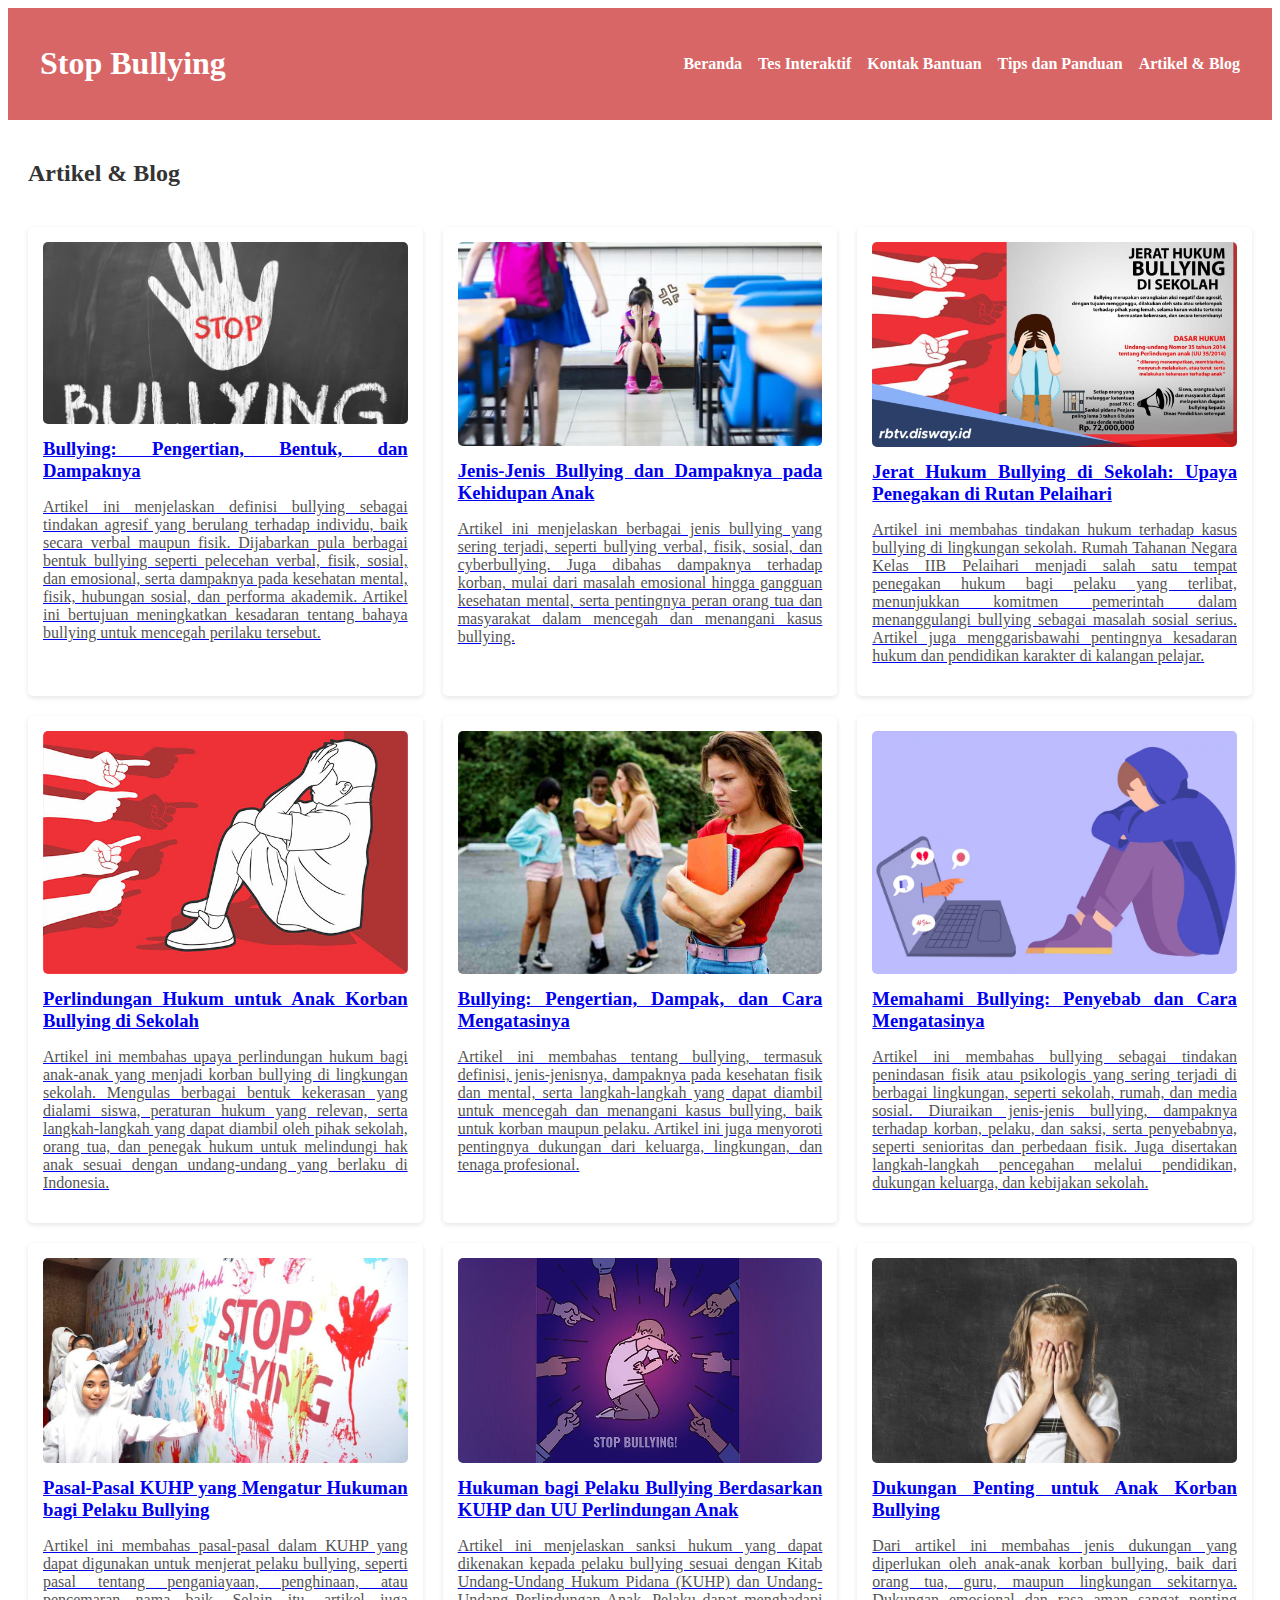
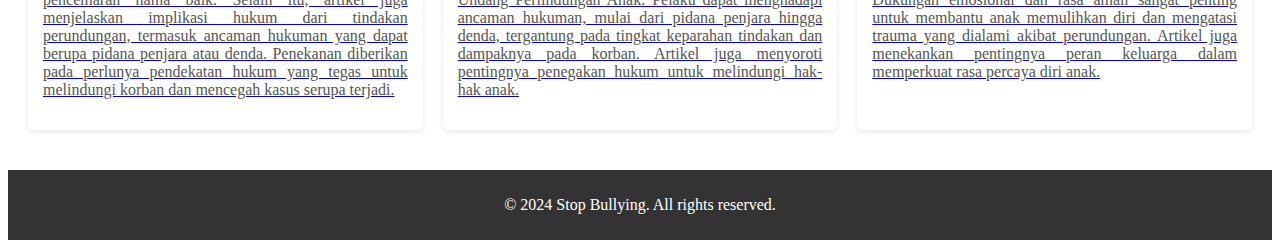
<file: articles.html>
<!DOCTYPE html>
<html lang="id">
  <head>
    <meta charset="UTF-8" />
    <meta name="viewport" content="width=device-width, initial-scale=1.0" />
    <title>Artikel Bullying</title>
    <link rel="stylesheet" href="articles.css" />
  </head>
  <body>
    <!-- Navbar -->
    <header>
      <nav>
        <h1>Stop Bullying</h1>
        <ul>
          <li><a href="index.html">Beranda</a></li>
          <li><a href="interactive-test.html">Tes Interaktif</a></li>
          <li><a href="help-contact.html">Kontak Bantuan</a></li>
          <li><a href="tips-guides.html">Tips dan Panduan</a></li>
          <li><a href="articles.html">Artikel & Blog</a></li>
        </ul>
      </nav>
    </header>

    <!-- Articles Section -->
    <main id="articles">
      <h2>Artikel & Blog</h2>
      <div class="card-container">
        <!-- Card 1 -->
        <div class="card">
          <a
            href="https://umsu.ac.id/berita/bullying-bentuk-dan-dampaknya/"
            target="_blank"
          >
            <img
              src="bullying-bentuk-dan-dampaknya.jpg"
              alt="Bullying: Bentuk dan Dampak"
            />
            <h3>Bullying: Pengertian, Bentuk, dan Dampaknya</h3>
            <p>
              Artikel ini menjelaskan definisi bullying sebagai tindakan agresif
              yang berulang terhadap individu, baik secara verbal maupun fisik.
              Dijabarkan pula berbagai bentuk bullying seperti pelecehan verbal,
              fisik, sosial, dan emosional, serta dampaknya pada kesehatan
              mental, fisik, hubungan sosial, dan performa akademik. Artikel ini
              bertujuan meningkatkan kesadaran tentang bahaya bullying untuk
              mencegah perilaku tersebut.
            </p>
          </a>
        </div>
        <!-- Card 2 -->
        <div class="card">
          <a
            href="https://www.orami.co.id/magazine/jenis-bullying"
            target="_blank"
          >
            <img
              src="bullying_NHTs32v.width-800.format-webp.jpg"
              alt="Jenis Bullying"
            />
            <h3>Jenis-Jenis Bullying dan Dampaknya pada Kehidupan Anak</h3>
            <p>
              Artikel ini menjelaskan berbagai jenis bullying yang sering
              terjadi, seperti bullying verbal, fisik, sosial, dan
              cyberbullying. Juga dibahas dampaknya terhadap korban, mulai dari
              masalah emosional hingga gangguan kesehatan mental, serta
              pentingnya peran orang tua dan masyarakat dalam mencegah dan
              menangani kasus bullying.
            </p>
          </a>
        </div>
        <!-- Card 3 -->
        <div class="card">
          <a
            href="https://sippn.menpan.go.id/berita/97445/rumah-tahanan-negara-kelas-iib-pelaihari/jerat-hukum-bullying-di-sekolah"
            target="_blank"
          >
            <img
              src="54a23d064f99fb2398d7eb53e0613977.jpeg"
              alt="Jerat Hukum Bullying"
            />
            <h3>
              Jerat Hukum Bullying di Sekolah: Upaya Penegakan di Rutan
              Pelaihari
            </h3>
            <p>
              Artikel ini membahas tindakan hukum terhadap kasus bullying di
              lingkungan sekolah. Rumah Tahanan Negara Kelas IIB Pelaihari
              menjadi salah satu tempat penegakan hukum bagi pelaku yang
              terlibat, menunjukkan komitmen pemerintah dalam menanggulangi
              bullying sebagai masalah sosial serius. Artikel juga
              menggarisbawahi pentingnya kesadaran hukum dan pendidikan karakter
              di kalangan pelajar.
            </p>
          </a>
        </div>
        <!-- Card 4 -->
        <div class="card">
          <a
            href="https://kaltimkita.com/detailpost/perlindungan-hukum-terhadap-anak-sebagai-korban-bullying-di-sekolah"
            target="_blank"
          >
            <img
              src="lt59e87b302b7a2.jpg"
              alt="Perlindungan Hukum untuk Anak"
            />
            <h3>Perlindungan Hukum untuk Anak Korban Bullying di Sekolah</h3>
            <p>
              Artikel ini membahas upaya perlindungan hukum bagi anak-anak yang
              menjadi korban bullying di lingkungan sekolah. Mengulas berbagai
              bentuk kekerasan yang dialami siswa, peraturan hukum yang relevan,
              serta langkah-langkah yang dapat diambil oleh pihak sekolah, orang
              tua, dan penegak hukum untuk melindungi hak anak sesuai dengan
              undang-undang yang berlaku di Indonesia.
            </p>
          </a>
        </div>
        <!-- Card 5 -->
        <div class="card">
          <a
            href="https://doktersehat.com/informasi/kesehatan-umum/bullying/"
            target="_blank"
          >
            <img
              src="apa-itu-bullying-doktersehat.jpg"
              alt="Bullying dan Kesehatan"
            />
            <h3>Bullying: Pengertian, Dampak, dan Cara Mengatasinya</h3>
            <p>
              Artikel ini membahas tentang bullying, termasuk definisi,
              jenis-jenisnya, dampaknya pada kesehatan fisik dan mental, serta
              langkah-langkah yang dapat diambil untuk mencegah dan menangani
              kasus bullying, baik untuk korban maupun pelaku. Artikel ini juga
              menyoroti pentingnya dukungan dari keluarga, lingkungan, dan
              tenaga profesional.
            </p>
          </a>
        </div>
        <!-- Card 6 -->
        <div class="card">
          <a
            href="https://katadata.co.id/berita/nasional/61d314fbc28b2/memahami-bullying-penyebab-dan-cara-mengatasinya"
            target="_blank"
          >
            <img
              src="Bullying-2022_01_03-16_58_27_b2683a7528e18e49fbee9f2c4c59d9eb_960x640_thumb.jpg"
              alt="Memahami Bullying"
            />
            <h3>Memahami Bullying: Penyebab dan Cara Mengatasinya</h3>
            <p>
              Artikel ini membahas bullying sebagai tindakan penindasan fisik
              atau psikologis yang sering terjadi di berbagai lingkungan,
              seperti sekolah, rumah, dan media sosial. Diuraikan jenis-jenis
              bullying, dampaknya terhadap korban, pelaku, dan saksi, serta
              penyebabnya, seperti senioritas dan perbedaan fisik. Juga
              disertakan langkah-langkah pencegahan melalui pendidikan, dukungan
              keluarga, dan kebijakan sekolah.
            </p>
          </a>
        </div>
        <!-- Card 7 -->
        <div class="card">
          <a
            href="https://tirto.id/daftar-pasal-kuhp-yang-bisa-menjerat-menghukum-pelaku-bullying-gzy9#google_vignette"
            target="_blank"
          >
            <img
              src="kampanye-stop-bullying-antarafoto-_ratio-16x9.jpg"
              alt="Pasal KUHP Terkait Bullying"
            />
            <h3>Pasal-Pasal KUHP yang Mengatur Hukuman bagi Pelaku Bullying</h3>
            <p>
              Artikel ini membahas pasal-pasal dalam KUHP yang dapat digunakan
              untuk menjerat pelaku bullying, seperti pasal tentang
              penganiayaan, penghinaan, atau pencemaran nama baik. Selain itu,
              artikel juga menjelaskan implikasi hukum dari tindakan
              perundungan, termasuk ancaman hukuman yang dapat berupa pidana
              penjara atau denda. Penekanan diberikan pada perlunya pendekatan
              hukum yang tegas untuk melindungi korban dan mencegah kasus serupa
              terjadi.
            </p>
          </a>
        </div>
        <div class="card">
          <a
            href="https://www.tempo.co/hukum/hukuman-bagi-pelaku-bullying-berdasarkan-kuhp-dan-uu-perlindungan-anak-84511"
            target="_blank"
          >
            <img src="914256_720.jpg" alt="Pasal KUHP Terkait Bullying" />
            <h3>
              Hukuman bagi Pelaku Bullying Berdasarkan KUHP dan UU Perlindungan
              Anak
            </h3>
            <p>
              Artikel ini menjelaskan sanksi hukum yang dapat dikenakan kepada
              pelaku bullying sesuai dengan Kitab Undang-Undang Hukum Pidana
              (KUHP) dan Undang-Undang Perlindungan Anak. Pelaku dapat
              menghadapi ancaman hukuman, mulai dari pidana penjara hingga
              denda, tergantung pada tingkat keparahan tindakan dan dampaknya
              pada korban. Artikel juga menyoroti pentingnya penegakan hukum
              untuk melindungi hak-hak anak.
            </p>
          </a>
        </div>
        <div class="card">
          <a
            href="https://www.haibunda.com/parenting/20171106063420-62-9064/dukungan-seperti-ini-penting-bagi-anak-yang-jadi-korban-bullying"
            target="_blank"
          >
            <img
              src="79a4054b-1f34-476b-9314-ed4213068984_169.jpg"
              alt="Pasal KUHP Terkait Bullying"
            />
            <h3>Dukungan Penting untuk Anak Korban Bullying</h3>
            <p>
              Dari artikel ini membahas jenis dukungan yang diperlukan oleh
              anak-anak korban bullying, baik dari orang tua, guru, maupun
              lingkungan sekitarnya. Dukungan emosional dan rasa aman sangat
              penting untuk membantu anak memulihkan diri dan mengatasi trauma
              yang dialami akibat perundungan. Artikel juga menekankan
              pentingnya peran keluarga dalam memperkuat rasa percaya diri anak.
            </p>
          </a>
        </div>
      </div>
    </main>

    <!-- Footer -->
    <footer>
      <p>&copy; 2024 Stop Bullying. All rights reserved.</p>
    </footer>
  </body>
</html>
</file>
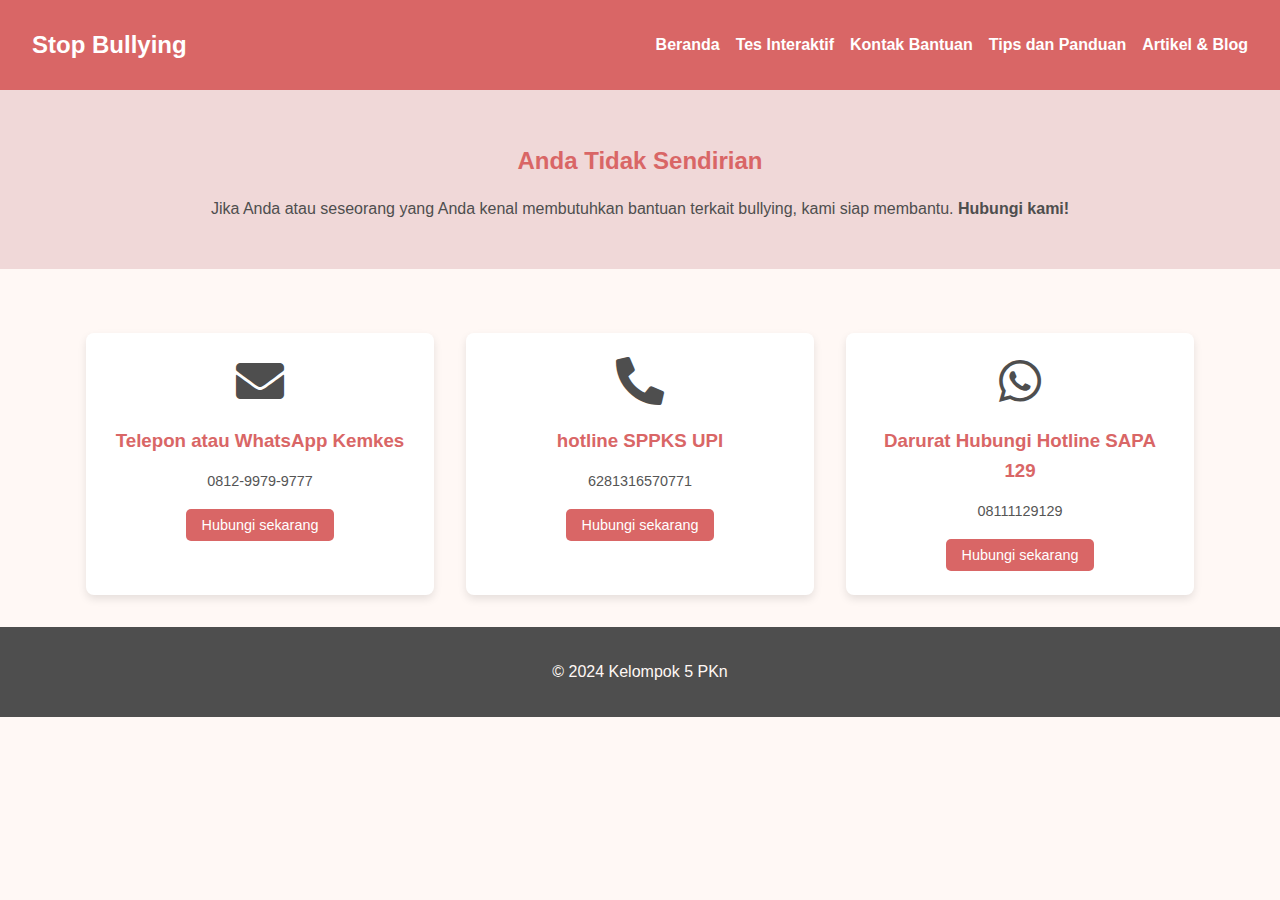
<file: help-contact.html>
<!DOCTYPE html>
<html lang="en">
<head>
    <meta charset="UTF-8">
    <meta name="viewport" content="width=device-width, initial-scale=1.0">
    <title>Kontak Bantuan</title>
    <link rel="stylesheet" href="help-contact.css">
    <!-- Tambahkan CDN FontAwesome -->
    <link rel="stylesheet" href="https://cdnjs.cloudflare.com/ajax/libs/font-awesome/5.15.4/css/all.min.css">
</head>
<body>
    <!-- Navbar -->
    <header>
        <nav>
            <h1>Stop Bullying</h1>
            <ul>
                <li><a href="index.html">Beranda</a></li>
                <li><a href="interactive-test.html">Tes Interaktif</a></li>
                <li><a href="help-contact.html">Kontak Bantuan</a></li>
                <li><a href="tips-guides.html">Tips dan Panduan</a></li>
                <li><a href="articles.html">Artikel & Blog</a></li>
            </ul>
        </nav>
    </header>

    <!-- Hero Section -->
    <section id="hero">
        <h2>Anda Tidak Sendirian</h2>
        <p>Jika Anda atau seseorang yang Anda kenal membutuhkan bantuan terkait bullying, kami siap membantu. <b>Hubungi kami!</b></p>
    </section>

    <!-- Contact Section -->
    <section id="contact">
        <div class="contact-grid">
            <div class="contact-item">
                <!-- Menggunakan ikon email FontAwesome -->
                <i class="fas fa-envelope fa-3x"></i>
                <h3>Telepon atau WhatsApp Kemkes</h3>
                <p>0812-9979-9777</p>
                <button onclick="window.open('https://wa.me/6281299799777')">Hubungi sekarang</button>
            </div>
            <div class="contact-item">
                <!-- Menggunakan ikon telepon FontAwesome -->
                <i class="fas fa-phone-alt fa-3x"></i>
                <h3>hotline SPPKS UPI</h3>
                <p>6281316570771</p>
                <button onclick="window.open('https://wa.me/6281316570771')">Hubungi sekarang</button>
            </div>
            <div class="contact-item">
                <!-- Menggunakan ikon WhatsApp FontAwesome -->
                <i class="fab fa-whatsapp fa-3x"></i>
                <h3>Darurat Hubungi Hotline SAPA 129</h3>
                <p>08111129129</p>
                <button onclick="window.open('https://wa.me/628111129129')">Hubungi sekarang</button>
            </div>
        </div>
    </section>

    <!-- Footer -->
    <footer>
        <p>&copy; 2024 Kelompok 5 PKn</p>
    </footer>

    <script>
        // Copy contact information to clipboard
        function copyToClipboard(text) {
            navigator.clipboard.writeText(text).then(() => {
                alert(`Kontak "${text}" berhasil disalin ke clipboard.`);
            }).catch(err => {
                console.error('Gagal menyalin teks ke clipboard:', err);
            });
        }
    </script>
</body>
</html>
</file>
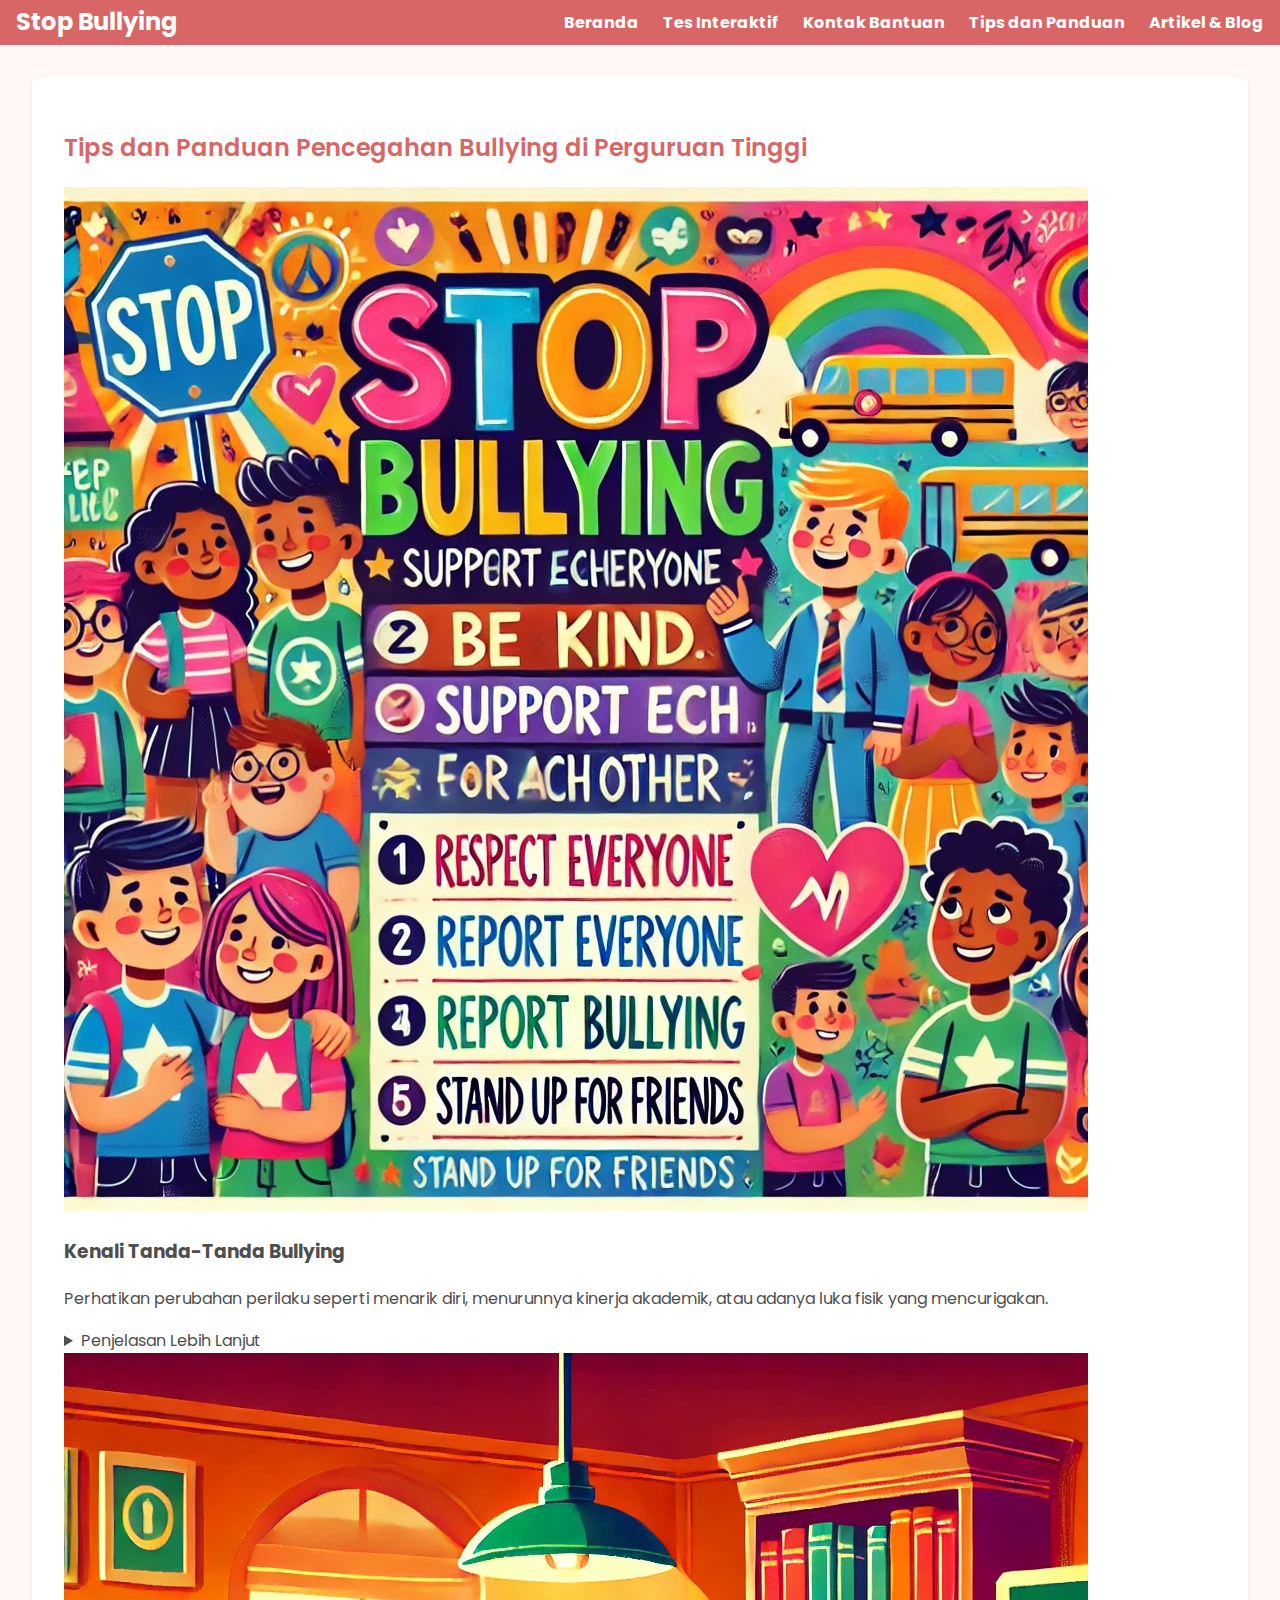
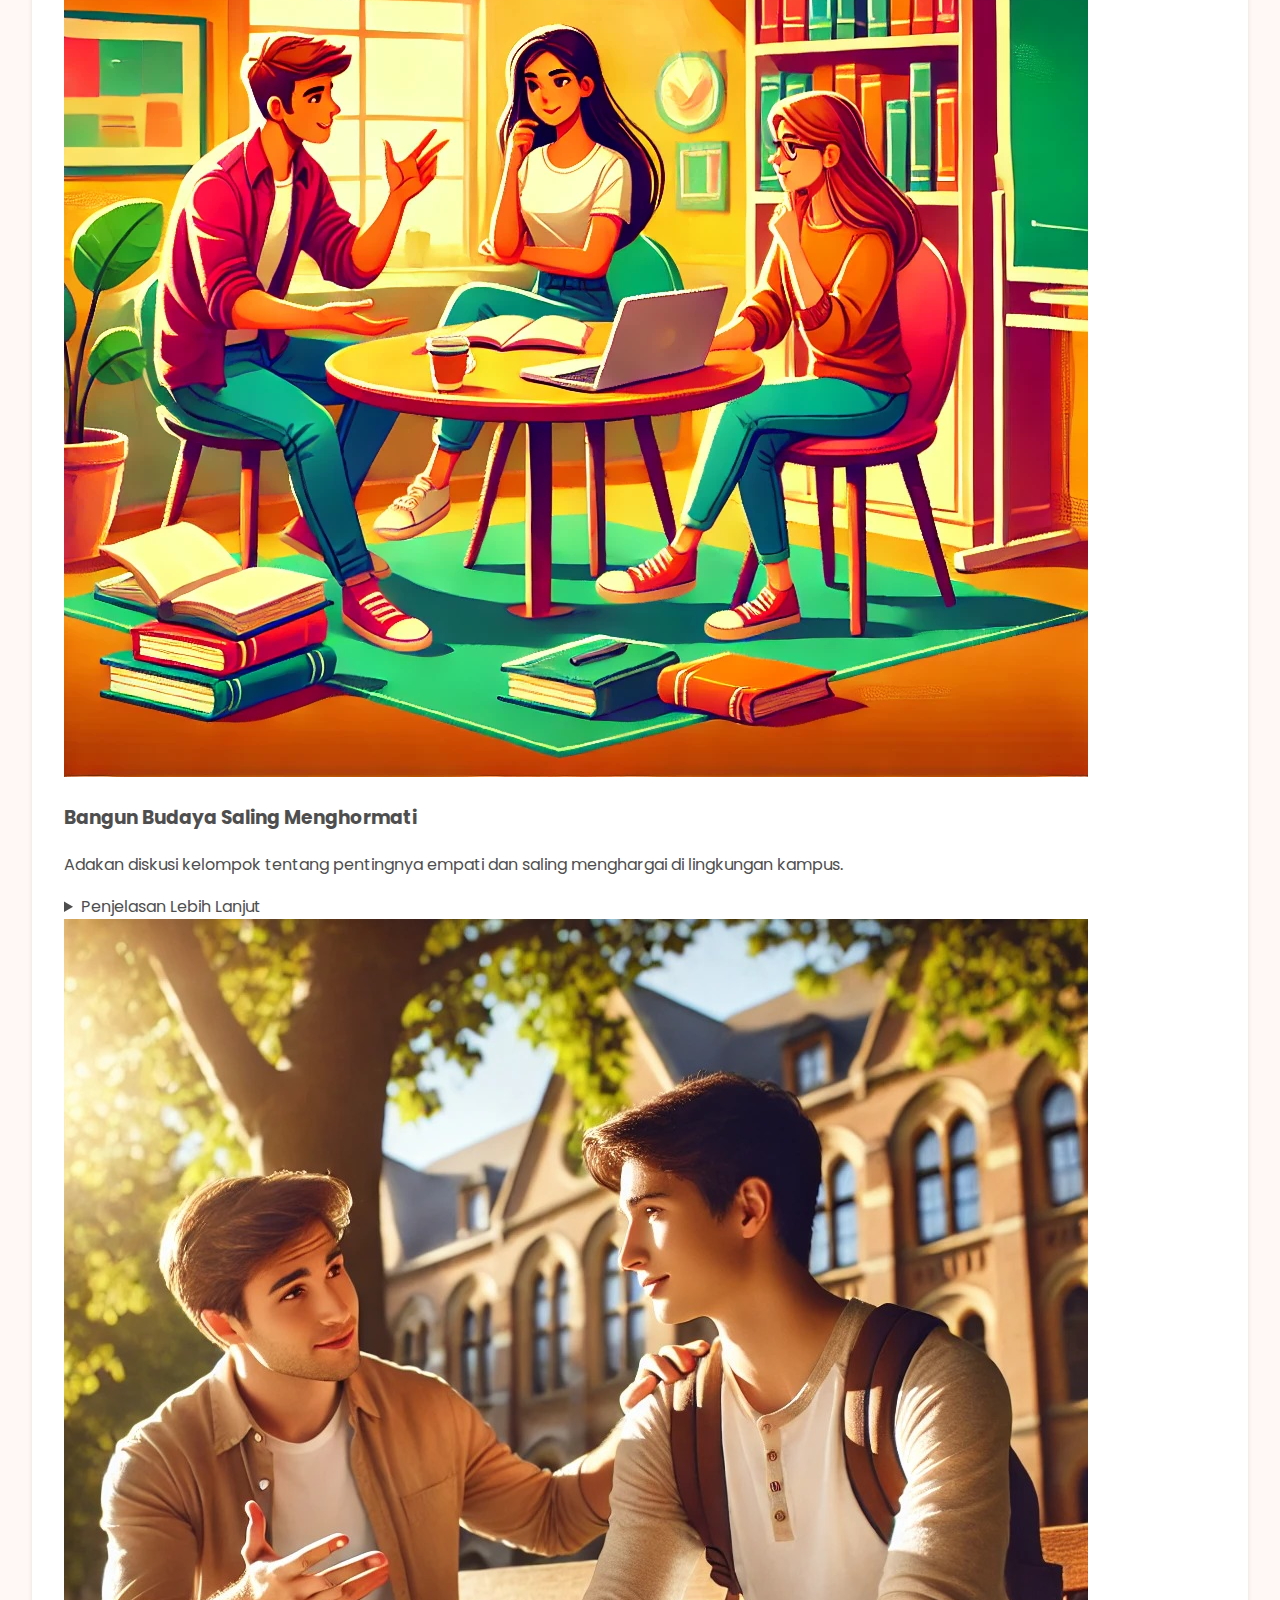
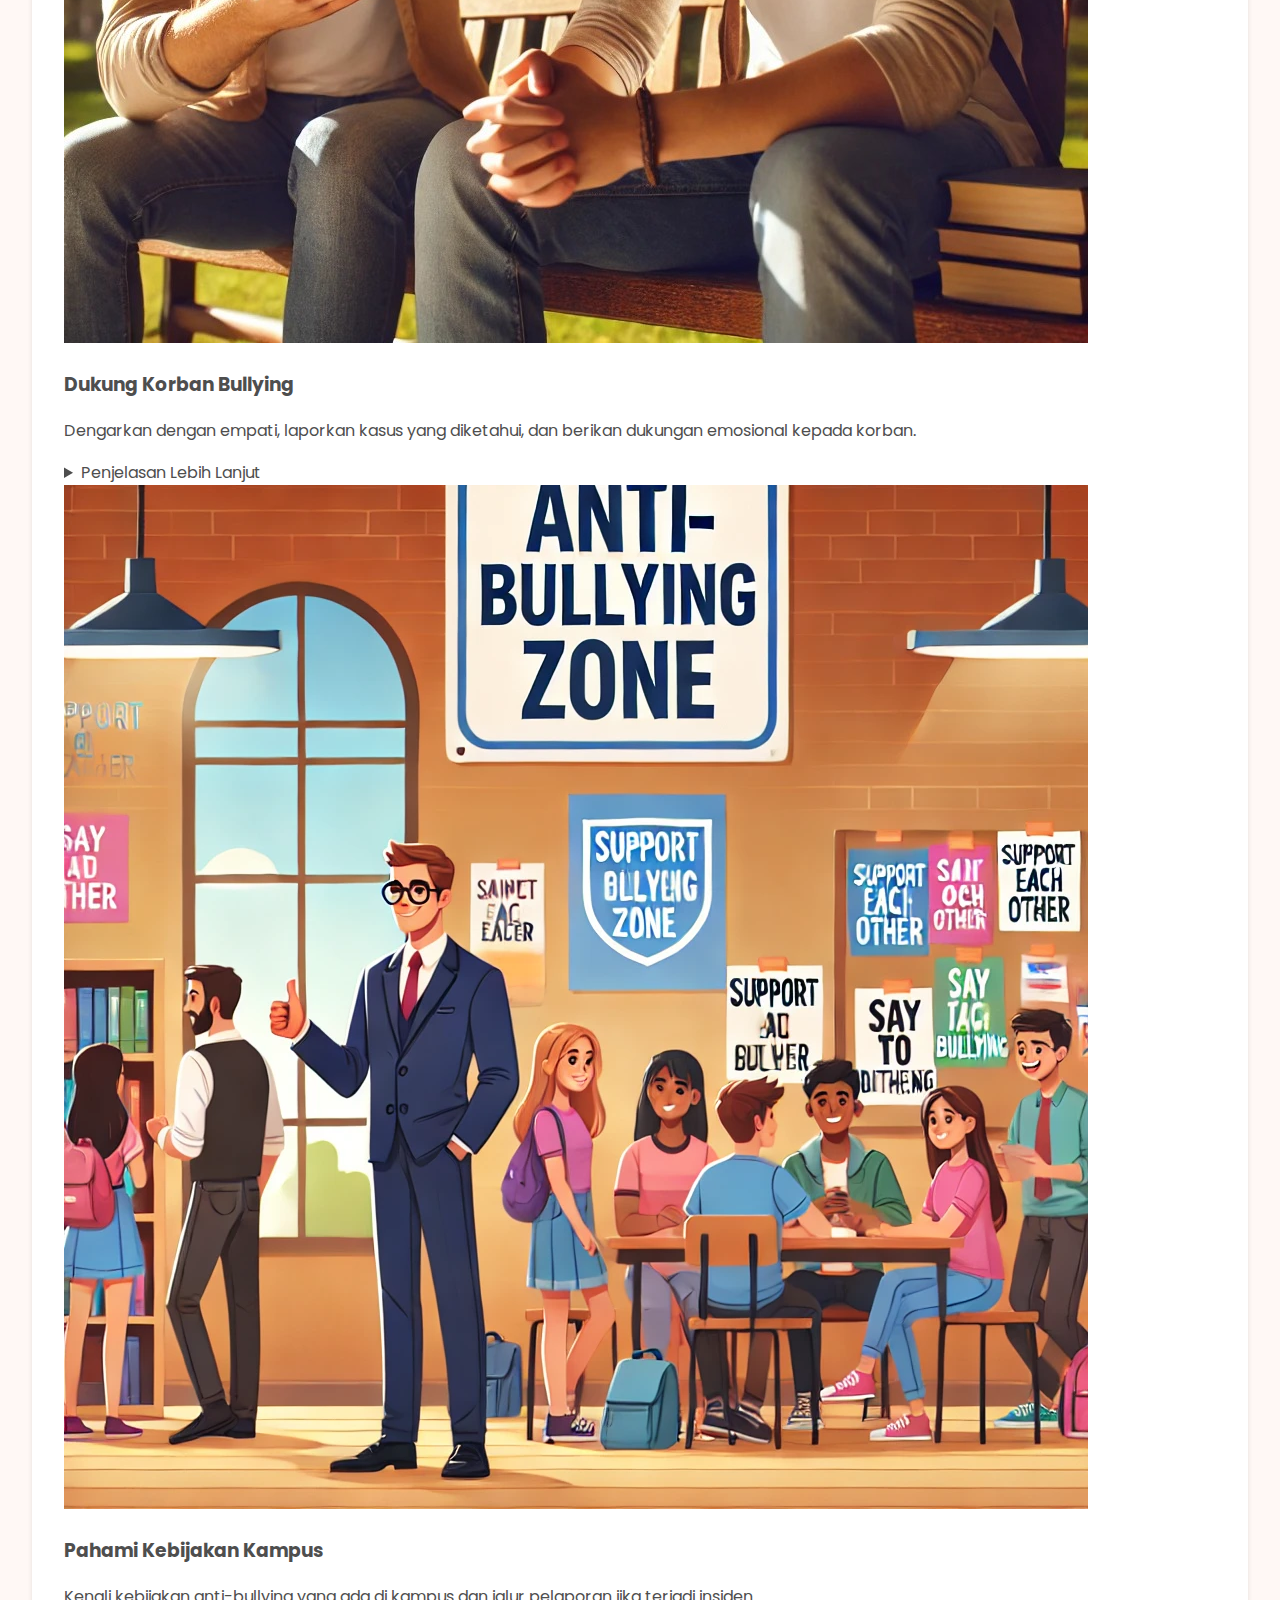
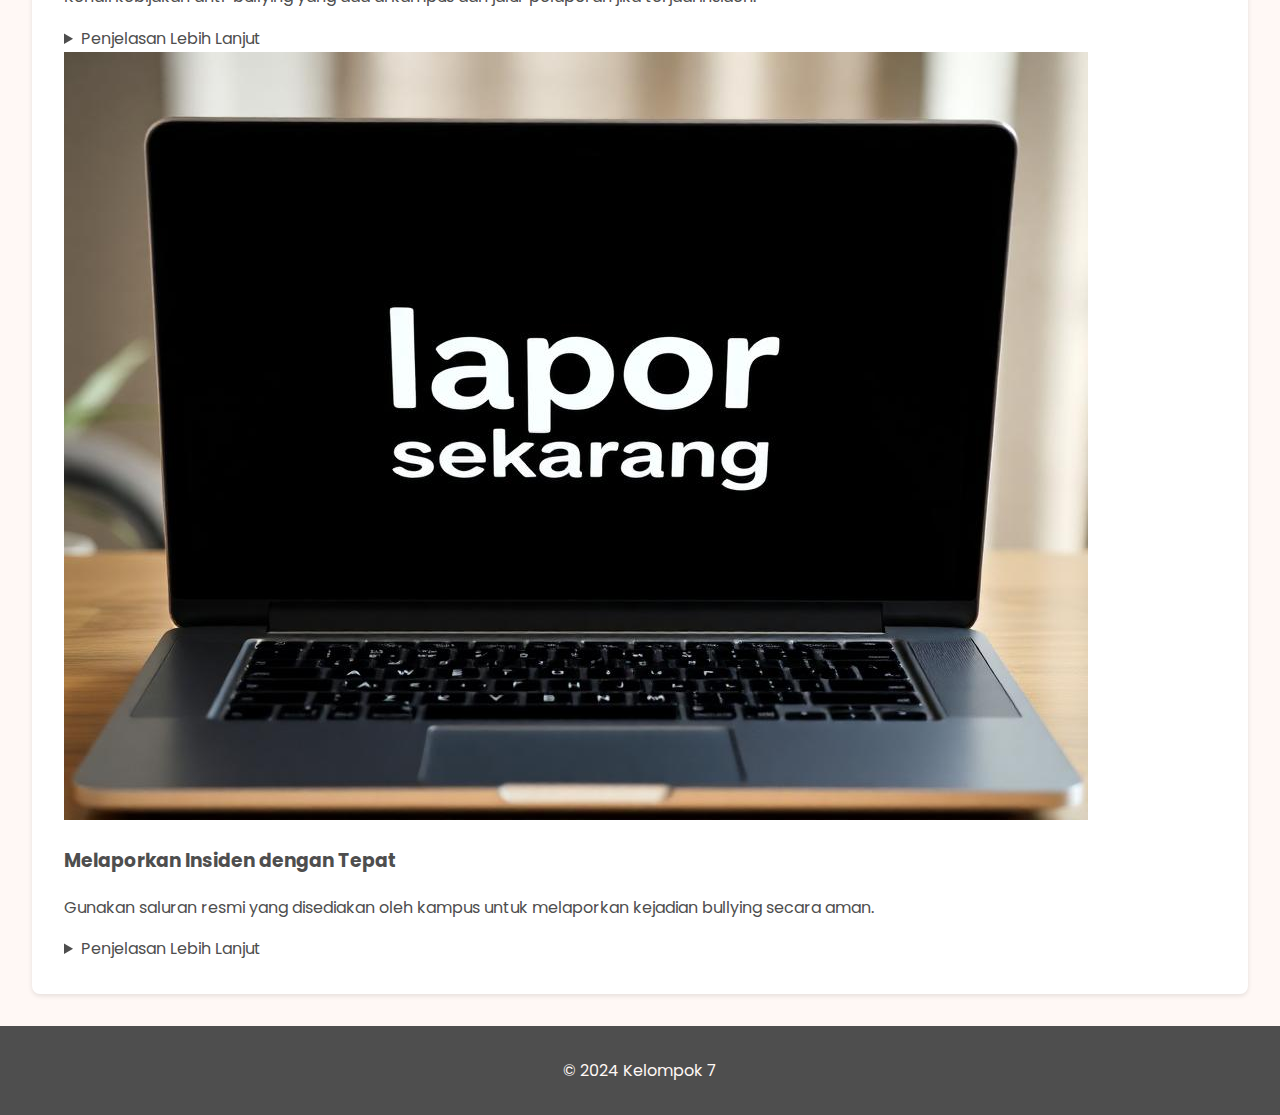
<file: tips-guides.html>
<!DOCTYPE html>
<html lang="en">
  <head>
    <meta charset="UTF-8" />
    <meta name="viewport" content="width=device-width, initial-scale=1.0" />
    <title>Tips dan Panduan</title>
    <link rel="stylesheet" href="styles.css" />
  </head>
  <body>
    <!-- Navbar -->
    <header>
      <nav>
        <h1>Stop Bullying</h1>
        <ul>
          <li><a href="index.html">Beranda</a></li>
          <li><a href="interactive-test.html">Tes Interaktif</a></li>
          <li><a href="help-contact.html">Kontak Bantuan</a></li>
          <li><a href="tips-guides.html">Tips dan Panduan</a></li>
          <li><a href="articles.html">Artikel & Blog</a></li>
        </ul>
      </nav>
    </header>

    <!-- Tips Section -->
    <section id="tips-guides">
      <h2>Tips dan Panduan Pencegahan Bullying di Perguruan Tinggi</h2>

      <!-- Kenali Tanda-Tanda Bullying -->
      <div class="tip-item">
        <img
          src="WhatsApp Image 2024-12-08 at 2.36.52 PM.jpeg"
          alt="Tanda-tanda bullying"
          class="tip-image"
        />
        <div>
          <h3>Kenali Tanda-Tanda Bullying</h3>
          <p>
            Perhatikan perubahan perilaku seperti menarik diri, menurunnya
            kinerja akademik, atau adanya luka fisik yang mencurigakan.
          </p>
          <details>
            <summary>Penjelasan Lebih Lanjut</summary>
            <ul>
              <li>
                <strong>Tanda Fisik:</strong> Luka, memar, atau barang-barang
                yang sering hilang.
              </li>
              <li>
                <strong>Tanda Emosional:</strong> Korban tampak cemas, sedih,
                atau mengalami kesulitan tidur.
              </li>
              <li>
                <strong>Tanda Sosial:</strong> Isolasi dari teman atau
                menghindari lingkungan kampus tertentu.
              </li>
              <li>
                <strong>Jenis-Jenis Bullying:</strong>
                <ul>
                  <li>
                    <strong>Fisik:</strong> Pemukulan, dorongan, atau tindakan
                    kekerasan lainnya.
                  </li>
                  <li>
                    <strong>Verbal:</strong> Ejekan, penghinaan, atau komentar
                    kasar.
                  </li>
                  <li>
                    <strong>Cyberbullying:</strong> Penggunaan media sosial
                    untuk menghina atau mengancam seseorang.
                  </li>
                </ul>
              </li>
            </ul>
          </details>
        </div>
      </div>

      <!-- Bangun Budaya Saling Menghormati -->
      <div class="tip-item">
        <img
          src="DALL·E 2024-12-05 16.40.50 - A vibrant cartoon-style illustration of three university students engaged in a discussion. The setting is a cozy study area with a small round table s.jpg"
          alt="Menghormati perbedaan"
          class="tip-image"
        />
        <div>
          <h3>Bangun Budaya Saling Menghormati</h3>
          <p>
            Adakan diskusi kelompok tentang pentingnya empati dan saling
            menghargai di lingkungan kampus.
          </p>
          <details>
            <summary>Penjelasan Lebih Lanjut</summary>
            <ul>
              <li>
                <strong>Cara Membangun Budaya Hormat:</strong>
                <ul>
                  <li>
                    Mengadakan lokakarya atau seminar tentang inklusivitas.
                  </li>
                  <li>Mendorong dialog terbuka mengenai keragaman budaya.</li>
                  <li>Memberi contoh melalui perilaku sehari-hari.</li>
                </ul>
              </li>
              <li>
                <strong>Manfaat:</strong> Mengurangi konflik dan menciptakan
                lingkungan kampus yang lebih harmonis.
              </li>
            </ul>
          </details>
        </div>
      </div>

      <!-- Dukung Korban Bullying -->
      <div class="tip-item">
        <img
          src="WhatsApp Image 2024-12-08 at 2.36.53 PM.jpeg"
          alt="Dukungan korban"
          class="tip-image"
        />
        <div>
          <h3>Dukung Korban Bullying</h3>
          <p>
            Dengarkan dengan empati, laporkan kasus yang diketahui, dan berikan
            dukungan emosional kepada korban.
          </p>
          <details>
            <summary>Penjelasan Lebih Lanjut</summary>
            <ul>
              <li>
                <strong>Cara Mendukung:</strong>
                <ul>
                  <li>Jadilah pendengar yang baik tanpa menghakimi.</li>
                  <li>
                    Motivasi korban untuk berbicara dengan konselor atau pihak
                    kampus.
                  </li>
                  <li>
                    Tawarkan untuk menemani korban saat melaporkan kejadian.
                  </li>
                </ul>
              </li>
              <li>
                <strong>Manfaat Dukungan:</strong> Membantu korban merasa tidak
                sendirian dan mempercepat pemulihan emosional mereka.
              </li>
            </ul>
          </details>
        </div>
      </div>

      <!-- Pahami Kebijakan Kampus -->
      <div class="tip-item">
        <img
          src="DALL·E 2024-12-08 19.04.48 - An educational illustration showing a university setting promoting an anti-bullying policy. The scene includes diverse students engaging in group disc.webp"
          alt="Kebijakan anti-bullying"
          class="tip-image"
        />
        <div>
          <h3>Pahami Kebijakan Kampus</h3>
          <p>
            Kenali kebijakan anti-bullying yang ada di kampus dan jalur
            pelaporan jika terjadi insiden.
          </p>
          <details>
            <summary>Penjelasan Lebih Lanjut</summary>
            <ul>
              <li>
                <strong>Cara Mengetahui Kebijakan:</strong>
                <ul>
                  <li>Baca buku panduan mahasiswa atau situs resmi kampus.</li>
                  <li>
                    Ikuti sesi orientasi kampus terkait peraturan dan etika.
                  </li>
                  <li>
                    Berkomunikasi dengan organisasi mahasiswa untuk memahami
                    prosedur pelaporan.
                  </li>
                </ul>
              </li>
              <li>
                <strong>Pentingnya Kebijakan:</strong> Memberikan perlindungan
                hukum dan pedoman jelas dalam menangani kasus bullying.
              </li>
            </ul>
          </details>
        </div>
      </div>

      <!-- Melaporkan Insiden dengan Tepat -->
      <div class="tip-item">
        <img
          src="WhatsApp Image 2024-12-08 at 2.36.53 PM (1).jpeg"
          alt="Melaporkan insiden"
          class="tip-image"
        />
        <div>
          <h3>Melaporkan Insiden dengan Tepat</h3>
          <p>
            Gunakan saluran resmi yang disediakan oleh kampus untuk melaporkan
            kejadian bullying secara aman.
          </p>
          <details>
            <summary>Penjelasan Lebih Lanjut</summary>
            <ul>
              <li>
                <strong>Cara Melaporkan:</strong>
                <ul>
                  <li>Kunjungi kantor konselor atau layanan mahasiswa.</li>
                  <li>
                    Laporkan melalui aplikasi atau formulir online kampus.
                  </li>
                  <li>Laporkan secara anonim jika merasa tidak aman.</li>
                </ul>
              </li>
              <li>
                <strong>Tips:</strong> Sertakan bukti seperti pesan, tangkapan
                layar, atau saksi mata untuk mendukung laporan Anda.
              </li>
            </ul>
          </details>
        </div>
      </div>
    </section>

    <!-- Footer -->
    <footer>
      <p>&copy; 2024 Kelompok 7</p>
    </footer>

    <script>
      document.querySelectorAll(".tip").forEach((tip) => {
        tip.addEventListener("click", () => {
          alert(tip.textContent);
        });
      });
    </script>
  </body>
</html>
</file>
<file: articles.css>
/* Global Styles */
:root {
  --soft-red: #d96666;
  --pink: #f09b9b;
  --peach: #f2c2c2;
  --light-beige: #fff8f5;
  --charcoal-gray: #4e4e4e;
  --soft-teal: #96cfcb;
}

/* Responsivitas Header */  
@media (max-width: 768px) {
  header {
    padding: 0.5rem 1rem;
  }

  header nav {
    flex-direction: column;
    align-items: flex-start;
  }

  header ul {
    flex-direction: column;
    gap: 0.5rem;
  }
} 

/* Responsivitas Articles Section */
@media (max-width: 768px) {
  .card-container {
    grid-template-columns: repeat(2, 1fr); /* Dua kartu per baris */
    gap: 15px;
  }
}

@media (max-width: 480px) {
  .card-container {
    grid-template-columns: 1fr; /* Satu kartu per baris */
  }

  .card {
    padding: 10px;
    max-width: 100%;
  }

  #articles h2 {
    font-size: 20px;
  }
}

/* Responsivitas Footer */
@media (max-width: 768px) {
  footer {
    font-size: 14px;
    padding: 8px 0;
  }
}

/* Header */
header {
  background-color: var(--soft-red);
  color: white;
  padding: 1rem 2rem;
}

header nav {
  display: flex;
  justify-content: space-between;
  align-items: center;
}

header ul {
  list-style: none;
  display: flex;
  gap: 1rem;
}

header ul li a {
  color: white;
  text-decoration: none;
  font-weight: bold;
}

header ul li a:hover {
  text-decoration: underline;
}

/* Articles Section */
#articles {
  padding: 20px;
  text-align: justify;
}

#articles h2 {
  font-size: 24px;
  margin-bottom: 20px;
  color: #333;
}

.card-container {
  display: grid;
  grid-template-columns: repeat(3, 1fr);
  gap: 20px;
  padding: 20px 0;
}

.card {
  background: white;
  border-radius: 5px;
  box-shadow: 0 2px 5px rgba(0, 0, 0, 0.1);
  padding: 15px;
  transition: transform 0.2s;
}

.card:hover {
  transform: scale(1.05);
}

.card img {
  width: 100%;
  border-radius: 5px;
  cursor: pointer;
}

.card h3 {
  margin: 10px 0 5px;
  font-weight: bold;
}

.card p {
  color: #555;
}

/* Footer */
footer {
  text-align: center;
  padding: 10px 0;
  background: #333;
  color: #fff;
  position: relative;
  bottom: 0;
  width: 100%;
}
</file>
<file: help-contact.css>
/* styles-help.css */
:root {
    --soft-red: #D96666;
    --peach: #F2C2C2;
    --light-beige: #FFF8F5;
    --charcoal-gray: #4E4E4E;
    --soft-teal: #96CFCB;
}

body {
    margin: 0;
    font-family: Arial, sans-serif;
    color: var(--charcoal-gray);
    background-color: var(--light-beige);
    line-height: 1.6;
}

/* Header */
header {
    background-color: var(--soft-red);
    color: white;
    padding: 1rem 2rem;
}


header h1 {
    margin: 0;
    font-size: 1.5rem;
    text-align: center;
}

header nav {
    display: flex;
    justify-content: space-between;
    align-items: center;
}

header ul {
    list-style: none;
    display: flex;
    gap: 1rem;
}

header ul li a {
    color: white;
    text-decoration: none;
    font-weight: bold;
}

header ul li a:hover {
    text-decoration: underline;
}

#hero {
    text-align: center;
    background-color: #F0D8D8;
    padding: 2rem 1rem;
    margin-bottom: 2rem;
}

#hero h2 {
    color: #D96666;
    margin-bottom: 0.5rem;
}

#contact {
    text-align: center;
    padding: 2rem;
}

.contact-grid {
    display: flex;
    flex-wrap: wrap;
    gap: 2rem;
    justify-content: center;
}

.contact-item {
    background-color: white;
    border-radius: 8px;
    padding: 1.5rem;
    text-align: center;
    width: 300px;
    box-shadow: 0 4px 8px rgba(0, 0, 0, 0.1);
    transition: transform 0.3s;
}

.contact-item:hover {
    transform: translateY(-5px);
}

.contact-item img {
    width: 50px;
    margin-bottom: 1rem;
}

.contact-item h3 {
    margin-bottom: 0.5rem;
    color: #D96666;
}

.contact-item p {
    margin-bottom: 1rem;
    font-size: 0.9rem;
    color: #555;
}

button {
    background-color: #D96666;
    color: white;
    padding: 0.5rem 1rem;
    border: none;
    border-radius: 5px;
    cursor: pointer;
    font-size: 0.9rem;
}

button:hover {
    background-color: #B85C5C;
}

footer {
    text-align: center;
    background-color: var(--charcoal-gray);
    color: var(--light-beige);
    padding: 1rem;
}
</file>
<file: styles.css>
/* Import Font Modern */
@import url('https://fonts.googleapis.com/css2?family=Poppins:wght@300;400;500;600;700&display=swap');

/* Color Palette */
:root {
    --soft-red: #D96666;
    --pink: #f09b9b;
    --peach: #F2C2C2;
    --light-beige: #FFF8F5;
    --charcoal-gray: #4E4E4E;
    --soft-teal: #96CFCB;
}

/* Gaya Global */
body {
    margin: 0;
    font-family: 'Poppins', sans-serif;
    color: var(--charcoal-gray);
    background-color: var(--light-beige);
    line-height: 1.6;
}

/* Header */
header {
    background-color: var(--soft-red);
    color: white;
    padding: 0.5rem 1rem; /* Kurangi padding vertikal */
    font-family: 'Poppins', sans-serif;
    margin-bottom: 0; /* Menghapus margin di bawah header */
}

/* Menghilangkan margin default elemen dalam header */
header nav,
header nav ul,
header nav ul li,
header .logo-container {
    margin: 0;
    padding: 0;
}

/* Atur spacing elemen dalam header */
header nav ul {
    display: flex;
    list-style: none;
    gap: 1.5rem;
}

header nav ul li a {
    text-decoration: none;
    color: white;
    font-weight: bold;
    font-size: medium;
}

header nav {
    display: flex;
    justify-content: space-between;
    align-items: center;
}

header ul {
    list-style: none;
    display: flex;
    gap: 2rem;
}

header ul li a {
    color: white;
    text-decoration: none;
    font-weight: bold;
}

header ul li a:hover {
    text-decoration: underline;
}

/* Header Logo Styling */
.logo-container {
    display: flex;
    align-items: center;
    gap: 10px;
}

.logo {
    width: 100px; /* Ukuran lebih kecil */
    height: auto;
    object-fit: contain;
}

h1 {
    font-size: 24px;
    margin: 0;
    line-height: 1.2;
}

/* Responsivitas Umum */
@media (max-width: 768px) {
    body {
        padding: 0 10px;
    }

    section {
        padding: 1rem;
        margin: 1rem 0;
    }

    .artikel-card {
        flex: 0 0 100%; /* Card menjadi 100% lebar */
        margin-bottom: 20px; /* Tambah jarak antar card */
    }

    .artikel-wrapper {
        flex-direction: column; /* Tampilkan secara vertikal */
    }
}

/* Responsivitas Ekstra untuk Ukuran Sangat Kecil */
@media (max-width: 480px) {
    h1, h2 {
        font-size: 18px; /* Kurangi ukuran font */
    }

    .btn {
        padding: 0.6rem 1.2rem;
        font-size: 12px;
    }

    .carousel-control span {
        font-size: 30px; /* Ukuran panah lebih kecil */
    }
}

/* Responsivitas Header */
@media (max-width: 768px) {
    header {
        padding: 0.5rem;
    }

    .logo-container {
        flex-direction: column; /* Logo dan teks bertumpuk */
        gap: 5px;
    }

    h1 {
        font-size: 20px;
    }

    .logo {
        width: 60px;
    }

    nav ul {
        gap: 1rem;
    }
}

/* Bagian Ilustrasi */
.carousel {
    margin-top: 20px;
    border: none;
    background-color: lightgrey;
    width: 100%; /* Lebar carousel 100% */
    max-width: 1200px; /* Membatasi lebar maksimal carousel */
    margin-left: auto; /* Menjaga agar carousel tetap terpusat */
    margin-right: auto; /* Menjaga agar carousel tetap terpusat */
}

.carousel-inner {
    width: 100%; /* Mengisi lebar kontainer */
}

.carousel-inner > .item > img {
    width: 100%; /* Mengatur gambar agar mengisi lebar kontainer */
    height: auto; /* Menjaga proporsi gambar tetap terjaga */
    object-fit: contain; /* Agar gambar tetap terlihat lengkap dan tidak terpotong */
    margin-left: auto;
    margin-right: auto;
}


/* Posisi panah */
.left.carousel-control, .right.carousel-control {
    width: 5%;
}

.left.carousel-control {
    left: -10px;
}

.right.carousel-control {
    right: -10px;
}

/* Styling tambahan untuk panah */
.carousel-control span {
    font-size: 50px;
    color: white;
    text-shadow: 0px 2px 3px rgba(0, 0, 0, 0.5);
}

/* Tombol */
button {
    background-color: var(--soft-red);
    color: white;
    border: none;
    padding: 0.8rem 1.5rem;
    border-radius: 5px;
    cursor: pointer;
}

button:hover {
    background-color: var(--peach);
    color: var(--charcoal-gray);
    transform: scale(1.05);
    transition: all 0.3s ease;
}

/* Section Styles */
section {
    padding: 2rem;
    margin: 2rem;
    background-color: white;
    border-radius: 8px;
    box-shadow: 0 2px 5px rgba(0, 0, 0, 0.1);
}

section h2 {
    font-family: 'Poppins', sans-serif;
    font-weight: 600;
    color: var(--soft-red);
}

section p {
    margin: 1rem 0;
}

video {
    width: 100%;
    border-radius: 8px;
    margin-top: 1rem;
}

/* Footer */
footer {
    text-align: center;
    background-color: var(--charcoal-gray);
    color: var(--light-beige);
    padding: 1rem;
}

/* Bagian Artikel */
.artikel-section {
    padding: 40px 20px;
    position: relative;
    margin-left: 70px;
}

.artikel-title {
    font-weight: bold;
    font-size: 20px;
    margin-bottom: 5px;
    text-align: left;
    color: #333;
}

.artikel-caption {
    font-size: 16px;
    margin-bottom: 20px;
    text-align: left;
    color: #666;
}

/* Tombol Panah */
.nav-buttons {
    position: absolute;
    top: 50px;
    right: 80px;
    display: flex;
    align-items: center;
    gap: 10px;
}

.nav-btn {
    width: 40px;
    height: 40px;
    border-radius: 50%;
    border: 2px solid #D96666;
    background-color: white;
    display: flex;
    justify-content: center;
    align-items: center;
    cursor: pointer;
    transition: all 0.3s ease;
}

.nav-btn:hover {
    background-color: #D96666;
    border-color: white;
}

.nav-btn::before {
    content: '';
    display: block;
    width: 10px;
    height: 10px;
    border: solid #D96666;
    border-width: 0 2px 2px 0;
    position: absolute;
    transform: translate(-50%, -50%);
    transition: all 0.3s ease;
}

.nav-btn:hover::before {
    border-color: white;
}

.prev-btn::before {
    transform: rotate(135deg);
}

.next-btn::before {
    transform: rotate(-45deg);
}

.artikel-wrapper {
    display: flex;
    flex-wrap: nowrap;
    gap: 20px;
    padding: 20px 0;
    overflow: hidden;
    scroll-behavior: smooth;
}

.artikel-card {
    flex: 0 0 300px;
    background-color: #F2C2C2;
    border-radius: 10px;
    padding: 20px;
    text-align: center;
    box-shadow: 0px 4px 8px rgba(0, 0, 0, 0.1);
}

.artikel-card img {
    width: 100%;
    height: 150px;
    object-fit: cover;
    border-radius: 10px;
    margin-bottom: 10px;
}

.artikel-card h4 {
    font-size: 18px;
    margin-bottom: 10px;
}

.artikel-card p {
    font-size: 14px;
    margin-bottom: 15px;
}

.btn.artikel-btn {
    background-color: #D96666;
    color: black;
    border: none;
    border-radius: 50px;
    padding: 10px 30px;
    font-weight: bold;
    font-size: 14px;
    transition: transform 0.3s ease, background-color 0.3s ease;
    box-shadow: 0px 4px 6px rgba(0, 0, 0, 0.1);
}

.btn.artikel-btn:hover {
    background-color: #96CFCB;
    color: #333;
    transform: scale(1.05);
}
</file>
